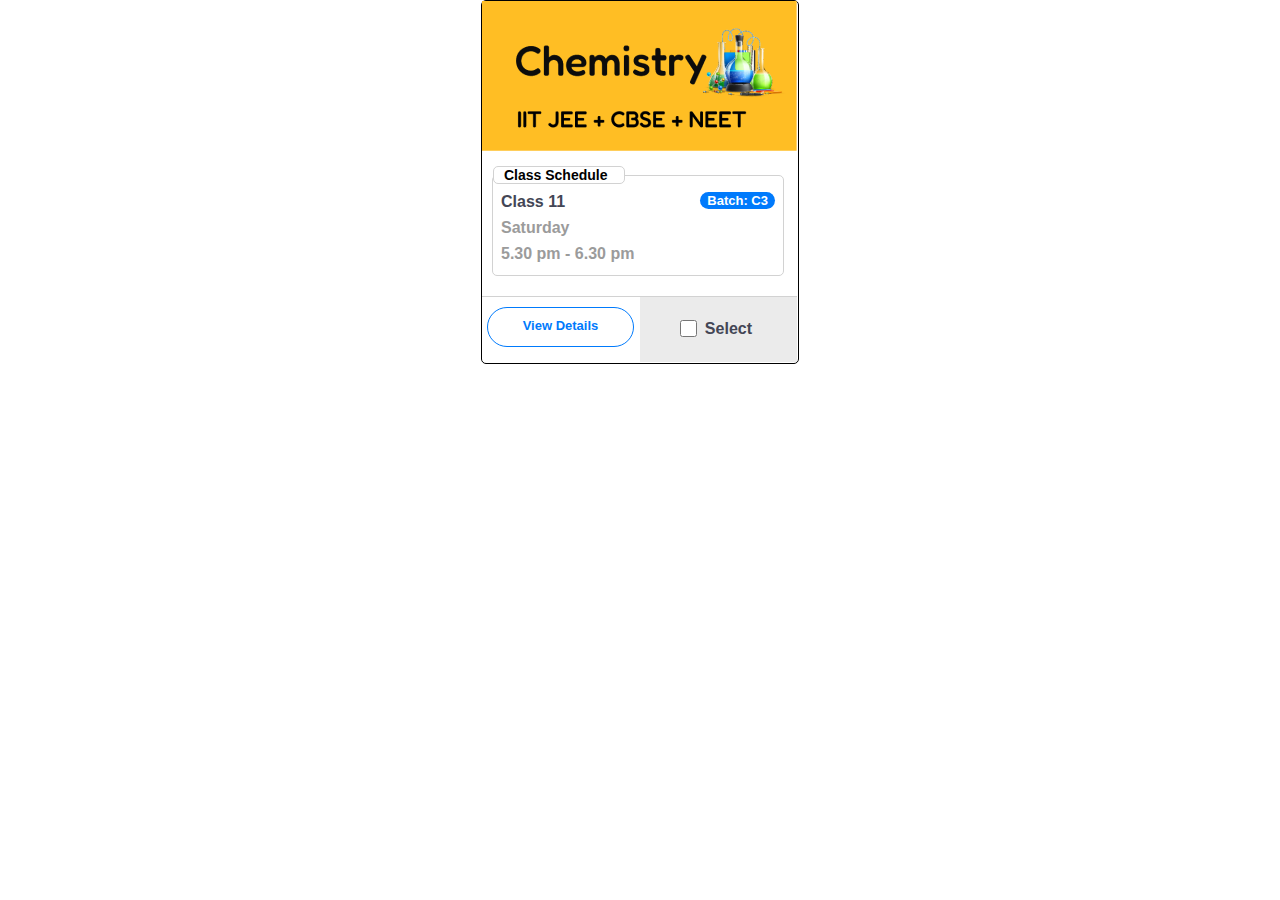
<file: Edu_project/card.html>
<!DOCTYPE html>
<html lang="en">
<head>
   <meta charset="UTF-8">
   <meta name="viewport" content="width=device-width, initial-scale=1.0">
   <title>Document</title>
   <link rel="stylesheet" href="style3.css">
   <link rel="stylesheet" href="https://cdnjs.cloudflare.com/ajax/libs/font-awesome/6.5.2/css/all.min.css" integrity="sha512-SnH5WK+bZxgPHs44uWIX+LLJAJ9/2PkPKZ5QiAj6Ta86w+fsb2TkcmfRyVX3pBnMFcV7oQPJkl9QevSCWr3W6A==" crossorigin="anonymous" referrerpolicy="no-referrer" />
</head>
<body>
   <div class="card">
      <div class="headercard">
         <div class="headerimage">
            <img src="chem.png" alt="live-chem-online class" width="100%">
         </div>
      </div>
      <div class="card-content">
         <fieldset>
            <legend>Class Schedule</legend>
            <div class="days">
               <div class="batch-box">
                  <div class="class-std">Class 11</div>
                  <div class="batch-box-2">
                     <span class="batch-id">Batch: C3</span>
                  </div>
               </div>
               <h5 class="class-day">
                  <i class="far fa-calendar-check"></i>
                  Saturday
               </h5>
               <h5 class="class-time">
                  <i class="far fa-clock"></i>
                  5.30 pm - 6.30 pm
               </h5>
            </div>
           </fieldset>
           <div class="card-sub-content">
            <span class="view-detail">View Details</span>
            <span class="check-box"><input name="course_selected[]" type="checkbox" id="checkbox-113" value="565">
               <label class="jee_cbse_neet_check" for="checkbox-113">Select</label></span>
            
           </div>

      </div>
   </div>
</body>
</html>
</file>
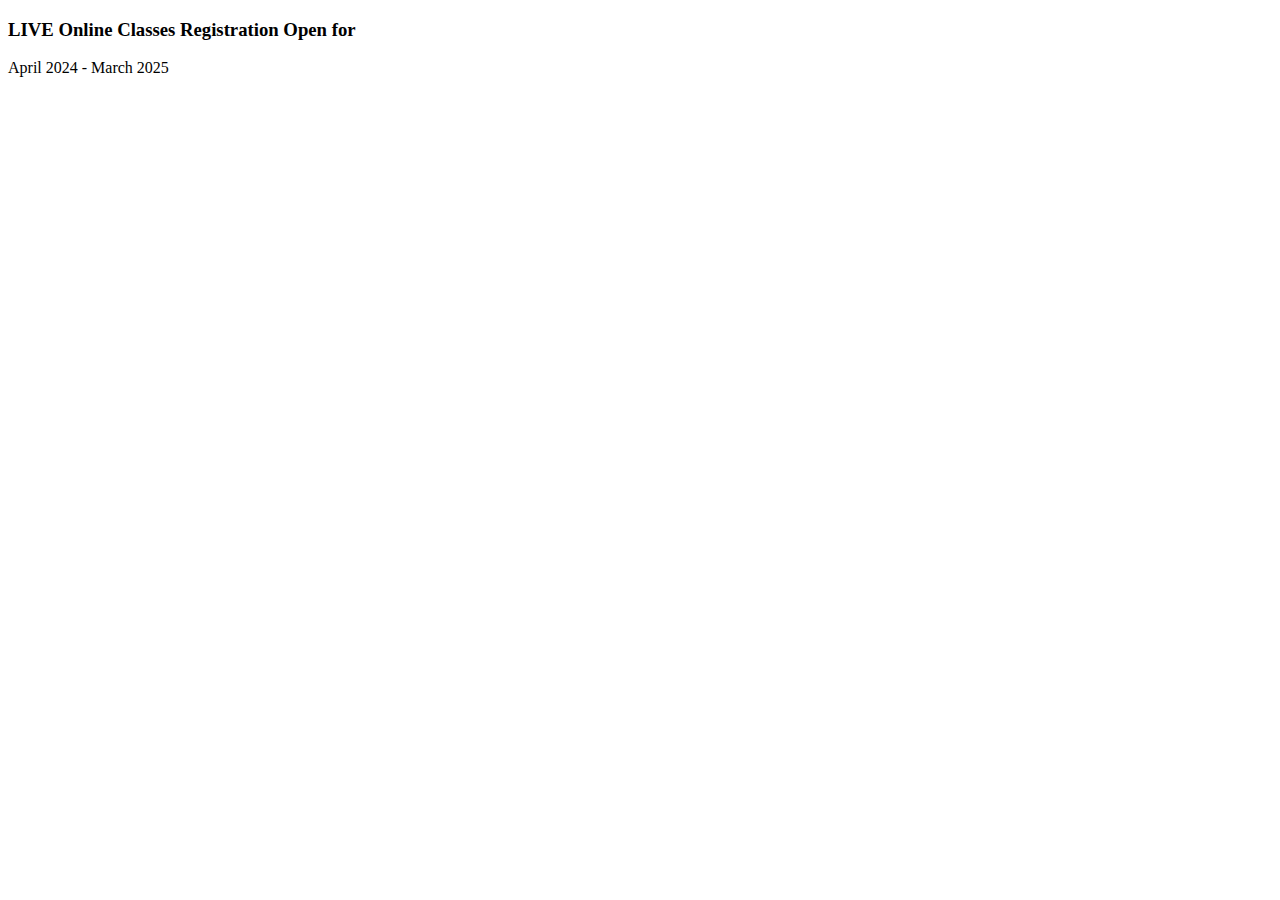
<file: Edu_project/courses.html>
<!DOCTYPE html>
<html lang="en">
<head>
    <meta charset="UTF-8">
    <meta name="viewport" content="width=device-width, initial-scale=1.0">
    <title>Document</title>
</head>
<body>
    <div class="all-classes">
        <div class="container">
            <div class="head">
                <h3 class="section_title_h3 mb-1">LIVE Online Classes Registration Open for</h3>
                <div class="section_sub_title_h3 mb-4">April 2024 - March 2025</div>
            </div>
        </div>

    </div>
</body>
</html>
</file>
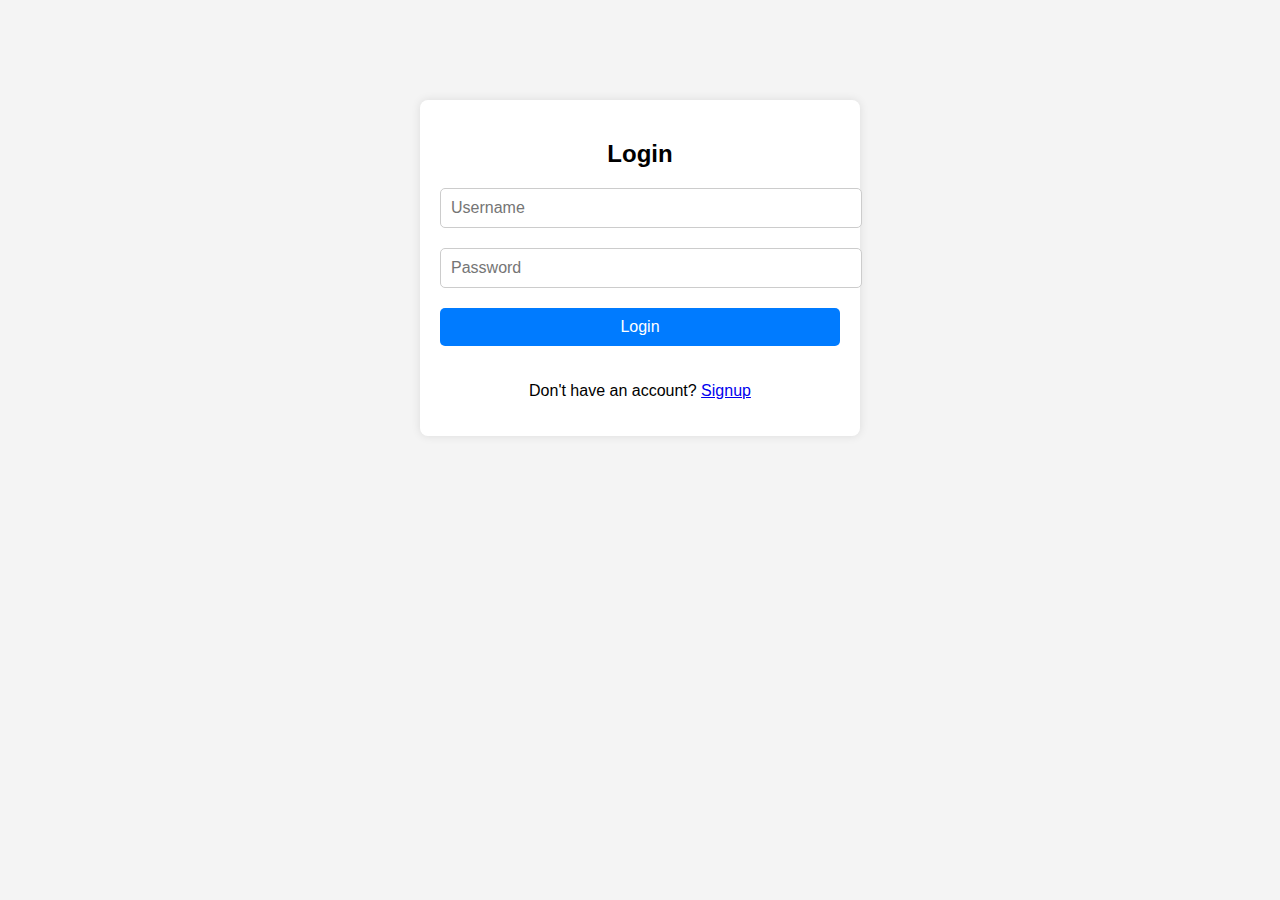
<file: Edu_project/test.html>
<!DOCTYPE html>
<html lang="en">
<head>
  <meta charset="UTF-8">
  <meta name="viewport" content="width=device-width, initial-scale=1.0">
  <title>Login/Signup Page</title>
  <style>
    body {
  font-family: Arial, sans-serif;
  background-color: #f4f4f4;
}

.login-signup-container {
  max-width: 400px;
  margin: 100px auto;
  padding: 20px;
  background-color: #fff;
  border-radius: 8px;
  box-shadow: 0 0 10px rgba(0, 0, 0, 0.1);
}

.login-signup-form h2 {
  margin-bottom: 20px;
  text-align: center;
}

.login-signup-form input[type="text"],
.login-signup-form input[type="password"],
.login-signup-form input[type="email"],
.login-signup-form button {
  width: 100%;
  margin-bottom: 20px;
  padding: 10px;
  font-size: 16px;
  border: 1px solid #ccc;
  border-radius: 5px;
}

.login-signup-form button {
  background-color: #007bff;
  color: #fff;
  border: none;
  cursor: pointer;
}

.login-signup-form button:hover {
  background-color: #0056b3;
}

.login-signup-form p {
  text-align: center;
}

.hidden {
  display: none;
}

  </style>
</head>
<body>
  <div class="login-signup-container">
    <form class="login-signup-form">
      <h2>Login</h2>
      <input type="text" placeholder="Username" required>
      <input type="password" placeholder="Password" required>
      <button type="submit">Login</button>
      <p>Don't have an account? <a href="#">Signup</a></p>
    </form>
    <form class="login-signup-form hidden">
      <h2>Signup</h2>
      <input type="text" placeholder="Username" required>
      <input type="email" placeholder="Email" required>
      <input type="password" placeholder="Password" required>
      <button type="submit">Signup</button>
      <p>Already have an account? <a href="#">Login</a></p>
    </form>
  </div>
</body>
</html>
</file>
<file: Edu_project/style3.css>
*{
   margin: 0;
   padding:0;
   font-family: Arial;
   border: border-box;
}
body{
   display: flex;
   align-items: center;
   justify-content: center;
}
.card{
   width: 316px;
   height: 362px;
   border: 1px solid black;
   border-radius: 5px;
   
}
.headercard{
   width: 315px;
   height: 150px;
}
.card-content{
   width: 315px;
   height: 210px;
}
.headerimage{
   border-top-right-radius: 5px;
   border-top-left-radius: 5px;
   
}
fieldset{
   border: 1px solid  #D2D2D2;
   width: 290px;
   height: 108px;
   margin-left:10px;
   margin-right: 10px;
   border-color: #D2D2D2;
   border-radius: 5px;
   font-family: system-ui, -apple-system, BlinkMacSystemFont, 'Segoe UI', Roboto, Oxygen, Ubuntu, Cantarell, 'Open Sans', 'Helvetica Neue', sans-serif;
   margin-top: 15px;
}
legend{
   border: 1px solid #D2D2D2;
   border-radius: 5px;
   font-size: 14px;
   font-weight: 600;
   width: 110px;
   padding-left: 10px;
   padding-right: 10px;
}

.batch-box{
   display: flex;
   justify-content: space-between;
   align-items: center;
   margin-top: 4px;
}

.batch-id{
   display: inline-block;
    font-size: 13px;
    font-weight: 600;
    background-color: #007afc;
    padding: 1px 7px;
    color: white;
    border-radius: 24px;
}
.class-std{
   display: inline-block;
    font-size: 16px;
    font-weight: 700;
    color: #434655;
    margin-left: 8px;
    margin-top: 5px;
   
}
.batch-box-2{
   margin-right: 8px;
}
.class-day{
   font-size: 16px;
    font-weight: 600;
    margin-top: 8px;
    margin-bottom: 0px;
    color: #9B9B9B;
    margin-left: 8px;
}
.class-time{
   font-size: 16px;
    font-weight: 600;
    margin-top: 8px;
    margin-bottom: 0px;
    color: #9B9B9B;
    margin-left: 8px;
}
.card-sub-content{
   width: 315px;
   height: 65px;
   display: grid;
   grid-template-columns: 1fr 1fr;
   justify-content: unset;
}
.card-sub-content{
   width: 100%;
    border-top: 1px solid #D2D2D2;
    margin-top: 20px;
}
.view-detail{
   margin: 0 5px;
   text-align: center;
}
.check-box{
   display: flex;
   text-align: center;
   display: inline-block;
    background-color: #ebebeb;
    padding-top: 20px;
    font-size: 14px;
    font-weight: 600;
    color: #434655;
    transition: 0.7s cubic-bezier(0.075, 0.82, 0.165, 1);
    position: relative;
}
.view-detail{
   width: 145px;
   height: 28px;
   display: inline-block;
    border: 1px solid #007afc;
    padding-top: 10px;
    margin-top: 10px;
    border-radius: 50px;
    font-size: 13px;
    font-weight: 700;
    color: #007afc;
    transition: 0.4s ease-in-out;
    text-decoration: none;
}
label{
   position: absolute;
   right: 45px;
   bottom: 24px;
   
   /* width: 100%; */
   font-size: 1rem;
   font-weight: 600;
   cursor: pointer;
}
input[type=checkbox]{
   position: absolute;
    width: 1.3em;
    height: 1.3em;
    color: #363839;
    border: 1px solid #bdc1c6;
    border-radius: 4px;
    /* appearance: none; */
    outline: 0;
    cursor: pointer;
    /* transition: background 175ms cubic-bezier(0.1, 0.1, 0.25, 1); */
    top: 23px;
    left: 40px;
}
</file>
